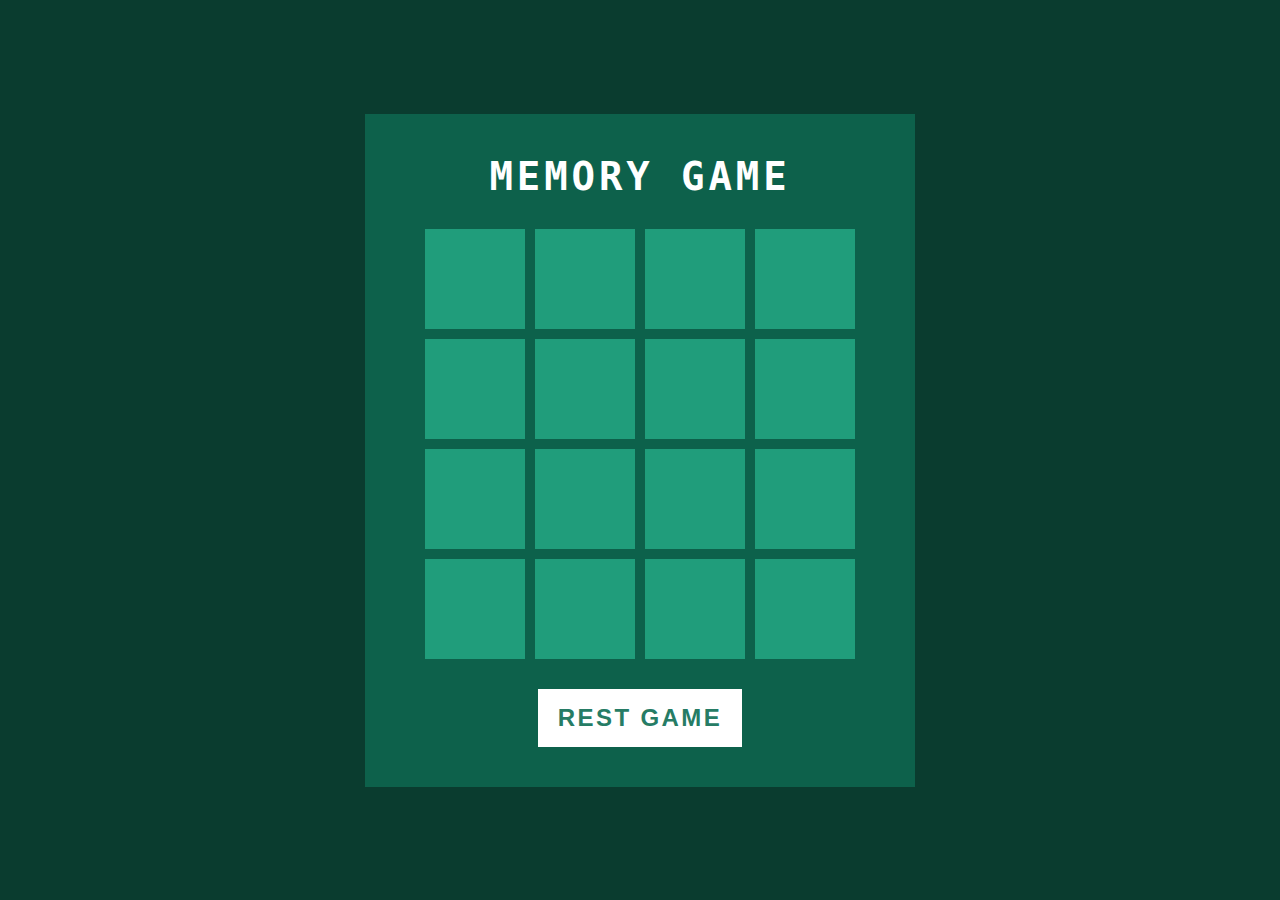
<file: index.html>
<!DOCTYPE html>
<html lang="en">
<head>
  <meta charset="UTF-8">
  <meta name="viewport" content="width=device-width, initial-scale=1.0">
  <title>Memory Game | Javascript</title>
  <link rel="stylesheet" href="./css/style.css">
</head>
<body>
  <div class="container">
    <h2>Memory Game</h2>
    <div class="game"></div>
    <button class="reset" onclick="window.location.reload();">Rest Game</button>
  </div>
  <script src="./js/script.js"></script>
</body>
</html>
</file>
<file: css/style.css>
*
{
  margin: 0;
  padding: 0;
  box-sizing: border-box;
}

body
{
  display: flex;
  justify-content: center;
  align-items: center;
  min-height: 100vh;
  background-color: #0a3c2f;
  font-family: monospace;
}

.container
{
  position: relative;
  display: flex;
  justify-content: center;
  align-items: center;
  flex-direction: column;
  gap: 30px;
  background-color: #0d614b;
  padding: 40px 60px;
}

h2
{
  font-size: 3em;
  color: #fff;
  text-transform: uppercase;
  letter-spacing: 0.1em;
}

.reset
{
  padding: 15px 20px;
  color: #267c65;
  background-color: #fff;
  border: none;
  font-size: 1.5em;
  letter-spacing: 0.1em;
  text-transform: uppercase;
  cursor: pointer;
  font-weight: 600;
}

.reset:focus
{
  color: #fff;
  background-color: #267c65;
}

.game
{
  width: 430px;
  height: 430px;
  display: flex;
  flex-wrap: wrap;
  gap: 10px;
  transform-style: preserve-3d;
  perspective: 500px;
}

.item
{
  position: relative;
  width: 100px;
  height: 100px;
  display: flex;
  justify-content: center;
  align-items: center;
  font-size: 3em;
  background-color: #fff;
  transition: 0.25s;
  transform: rotateY(180deg);
}

.item.boxOpen
{
  transform: rotateY(0deg);
}

.item::after
{
  content: '';
  position: absolute;
  inset: 0;
  background-color: #209d7b;
  /* opacity: 0.85; */
  transition: 0.25s;
  transform: rotateY(0deg);
  backface-visibility: hidden;
}

.boxOpen::after,
.boxMatch::after{
  transform: rotateY(180deg);
}
</file>
